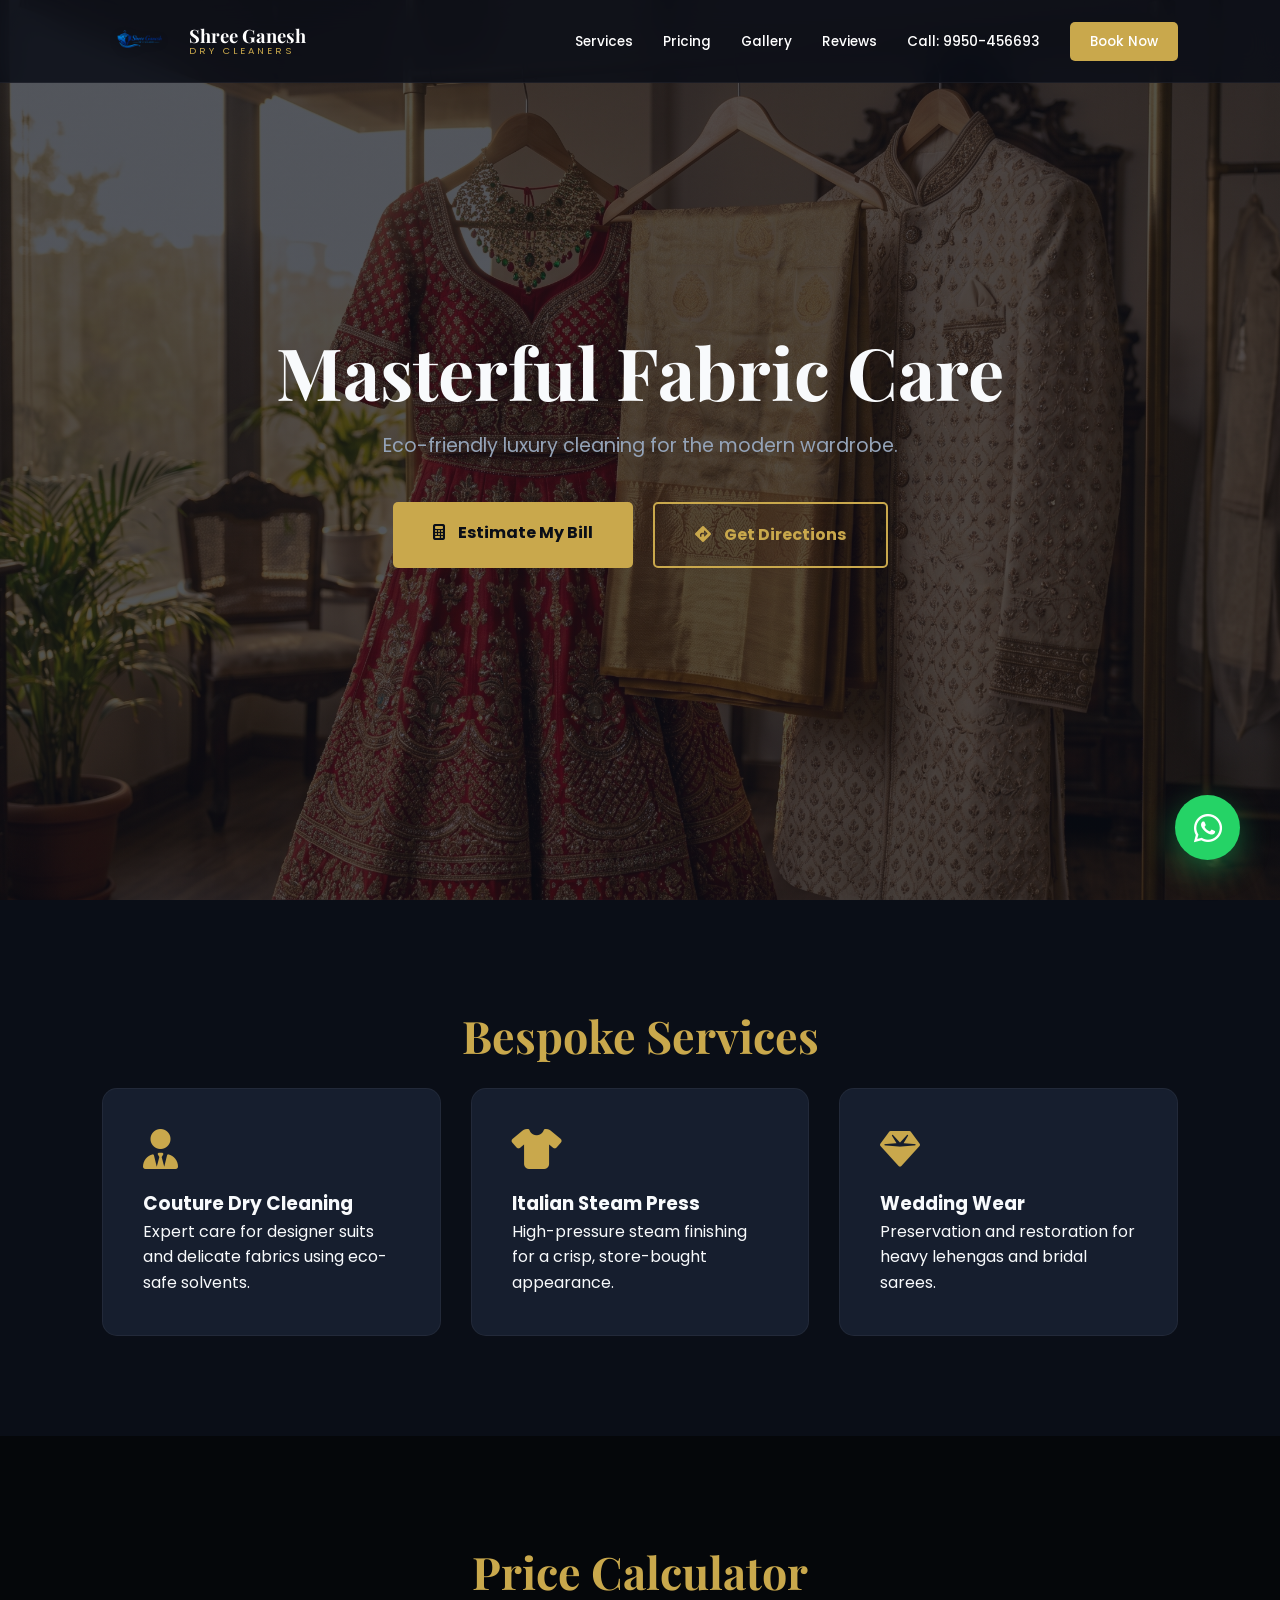
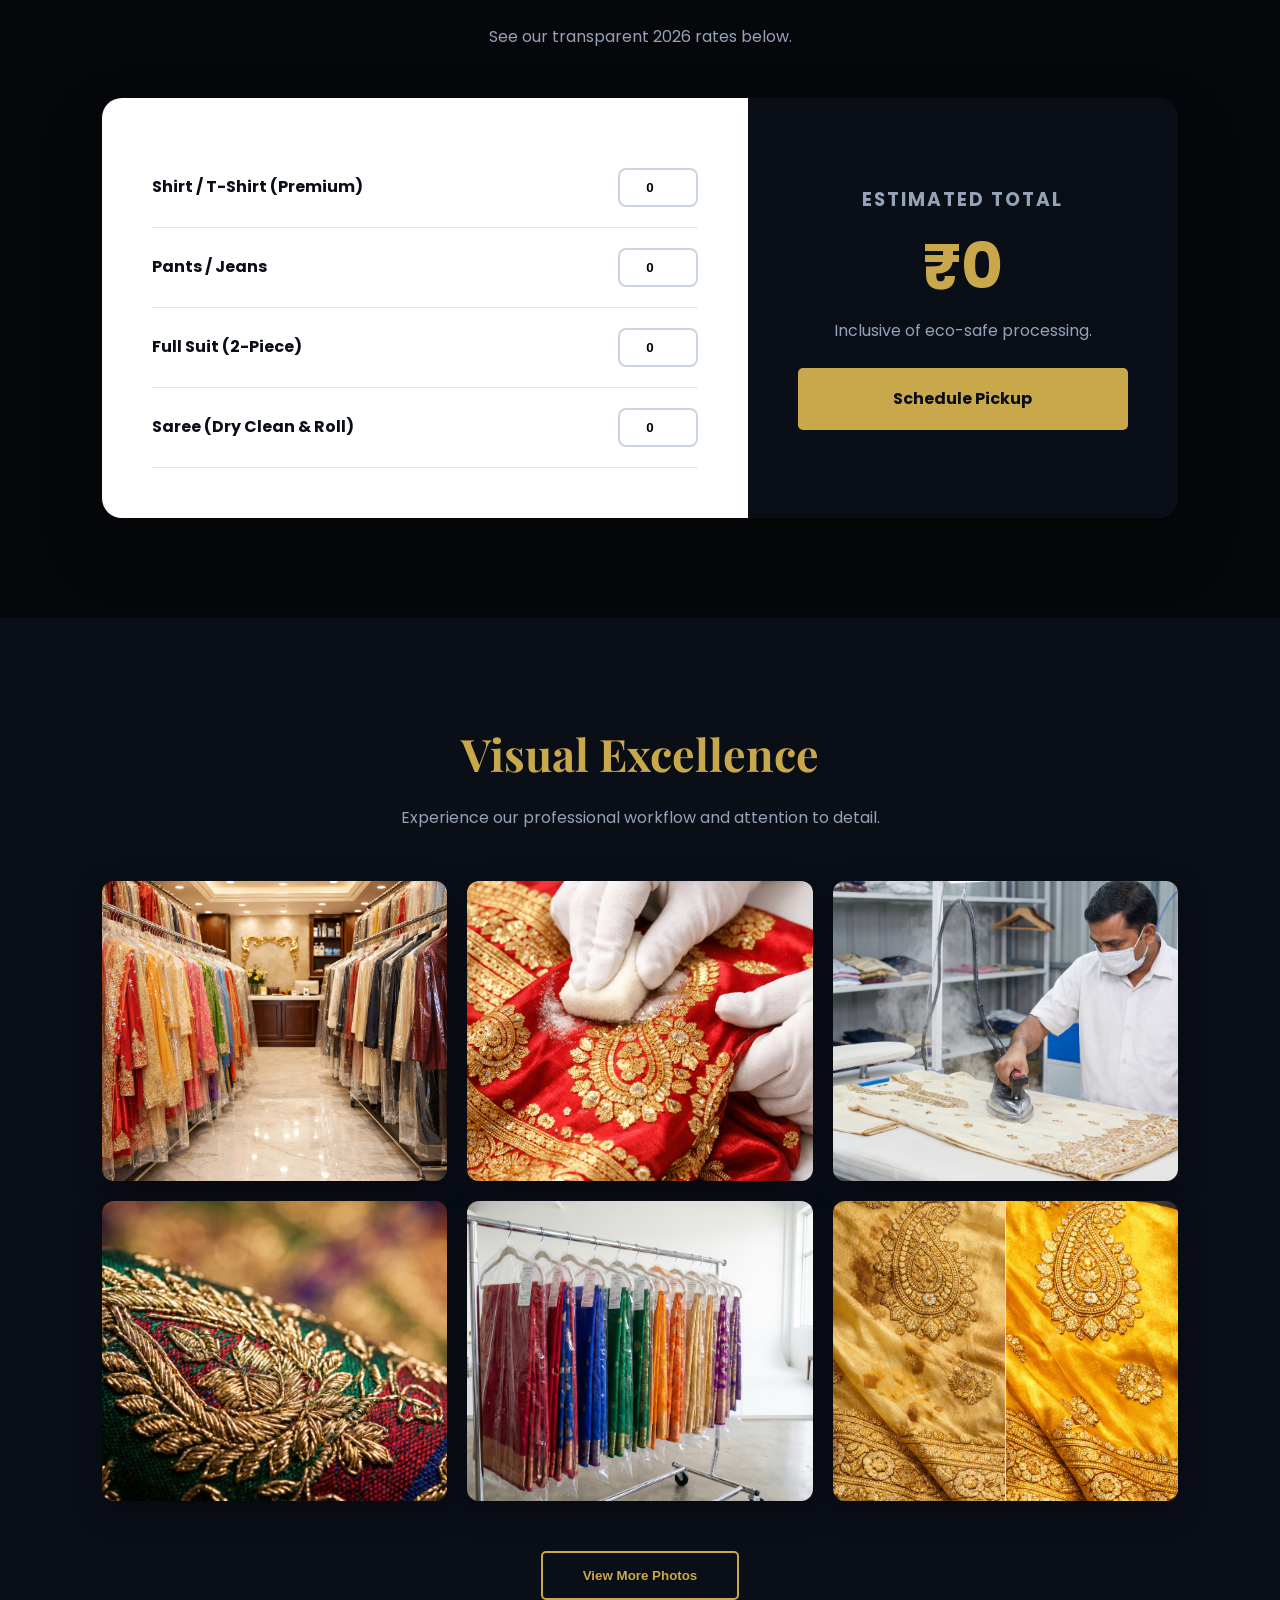
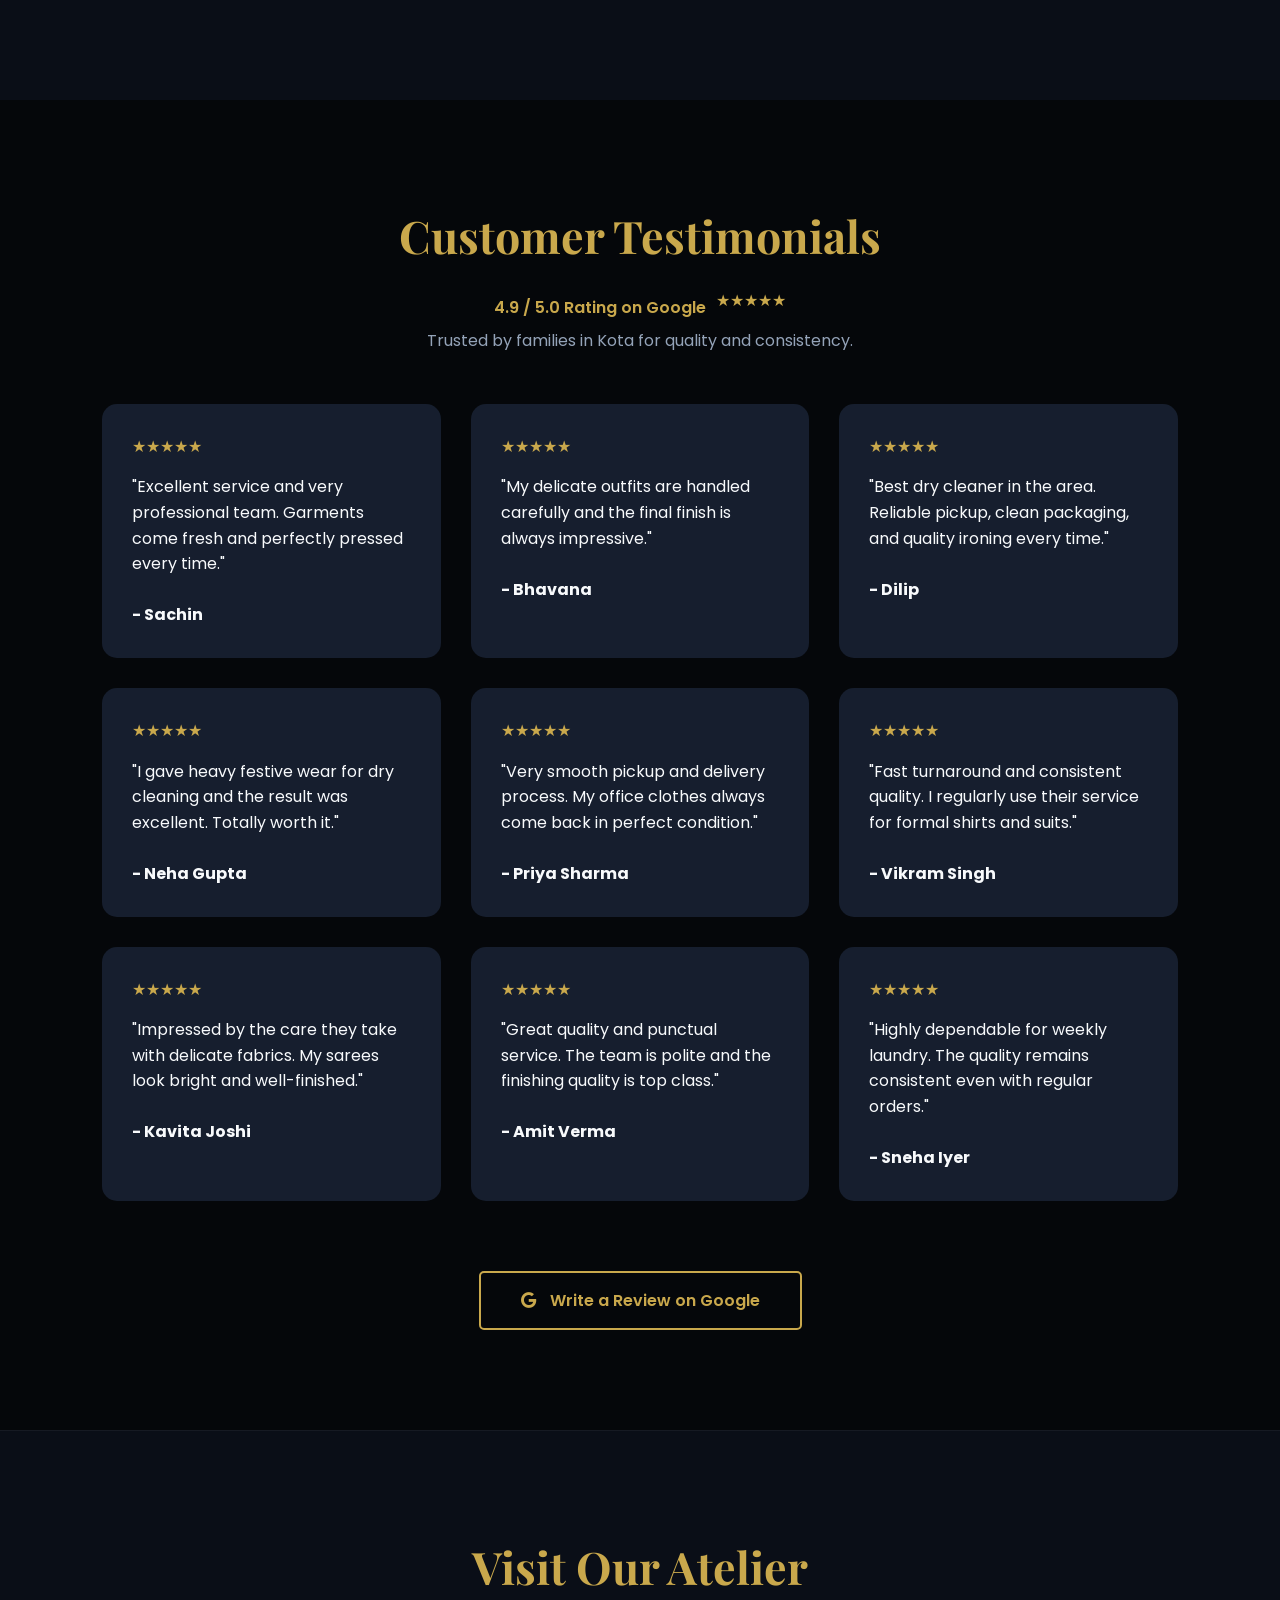
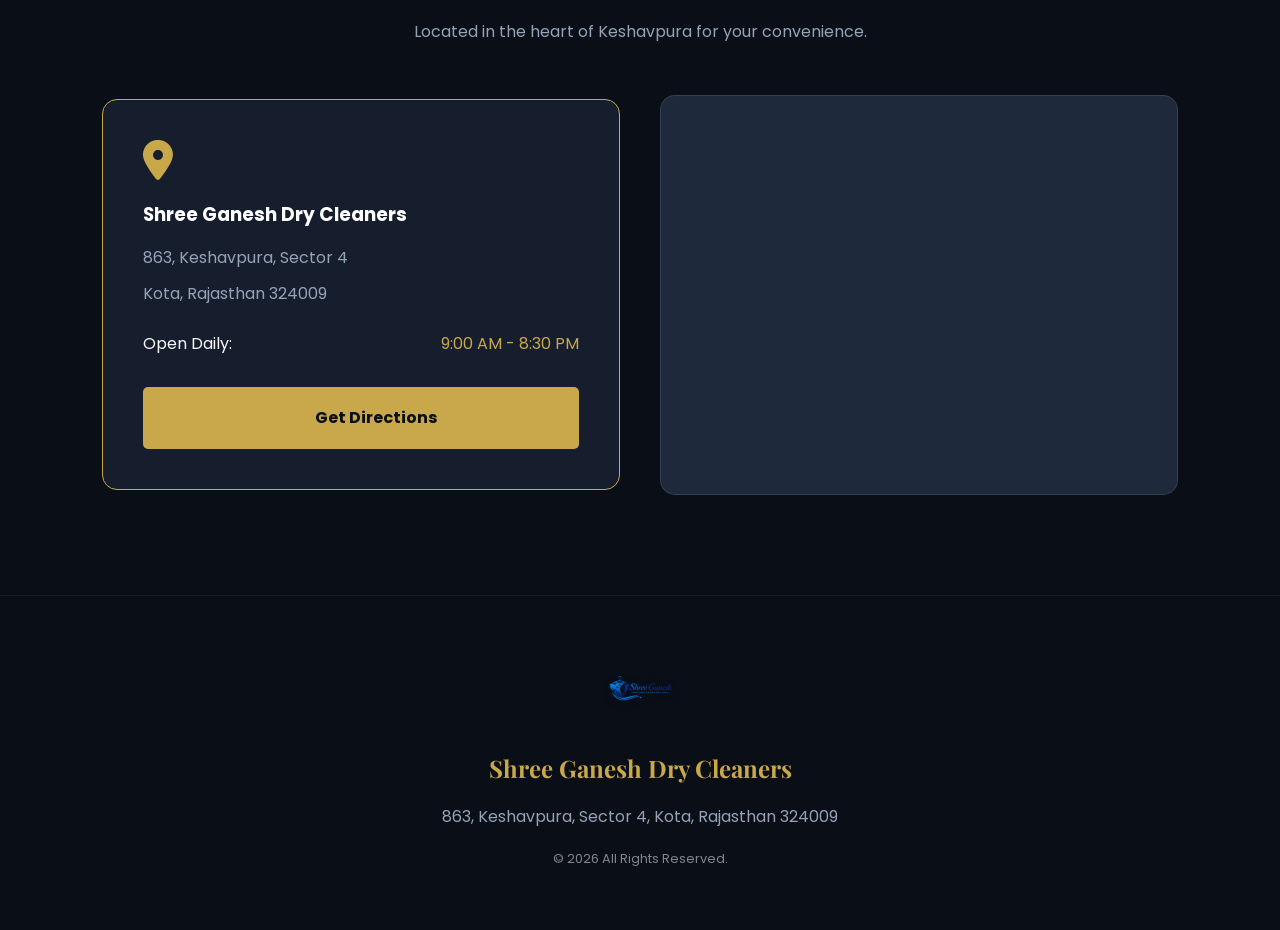
<file: index.html>
<!DOCTYPE html>
<html lang="en">
<head>
    <meta charset="UTF-8">
    <meta name="viewport" content="width=device-width, initial-scale=1.0">
    <title>Shree Ganesh Dry Cleaners | Luxury Fabric Care in Kota</title>
    <meta name="description" content="Shree Ganesh Dry Cleaners in Keshavpura, Kota — eco-friendly luxury dry cleaning, steam pressing, and wedding wear care. Free pickup & delivery.">
    <meta property="og:title" content="Shree Ganesh Dry Cleaners | Luxury Fabric Care">
    <meta property="og:description" content="Eco-friendly luxury dry cleaning in Keshavpura, Kota. Premium suit care, saree cleaning, and doorstep service.">
    <meta property="og:type" content="website">
    <meta property="og:url" content="https://shreeganeshdrycleaners.com">
    <meta property="og:locale" content="en_IN">
    <link rel="canonical" href="https://shreeganeshdrycleaners.com">
    <link rel="icon" href="data:image/svg+xml,<svg xmlns='http://www.w3.org/2000/svg' viewBox='0 0 100 100'><text y='.9em' font-size='90'>👔</text></svg>">

    <link href="https://fonts.googleapis.com/css2?family=Playfair+Display:wght@700&family=Poppins:wght@300;400;500;600&display=swap" rel="stylesheet">
    <link rel="stylesheet" href="https://cdnjs.cloudflare.com/ajax/libs/font-awesome/6.4.0/css/all.min.css">

    <script type="application/ld+json">
    {
        "@context": "https://schema.org",
        "@type": "LocalBusiness",
        "name": "Shree Ganesh Dry Cleaners",
        "image": "logo.png",
        "url": "https://shreeganeshdrycleaners.com",
        "telephone": "+919950456693",
        "address": {
            "@type": "PostalAddress",
            "streetAddress": "863, Keshavpura, Sector 4",
            "addressLocality": "Kota",
            "addressRegion": "Rajasthan",
            "postalCode": "324009",
            "addressCountry": "IN"
        },
        "openingHours": "Mo-Su 09:00-20:30",
        "aggregateRating": {
            "@type": "AggregateRating",
            "ratingValue": "4.9",
            "bestRating": "5",
            "ratingCount": "120"
        },
        "areaServed": "Kota, Rajasthan",
        "priceRange": "₹₹"
    }
    </script>

    <style>
        :root {
            --primary: #0a0e17;
            --secondary: #161e2e;
            --accent: #c9a84c;
            --text-light: #f8fafc;
            --text-muted: #94a3b8;
            --white: #ffffff;
            --transition: all 0.5s cubic-bezier(0.165, 0.84, 0.44, 1);
        }

        * { margin: 0; padding: 0; box-sizing: border-box; }
        html { scroll-behavior: smooth; }
        body { font-family: 'Poppins', sans-serif; background: var(--primary); color: var(--text-light); line-height: 1.6; }

        .section { padding: 100px 8%; }
        .title-gold { font-family: 'Playfair Display', serif; color: var(--accent); font-size: 2.8rem; margin-bottom: 1rem; }
        .subtitle { color: var(--text-muted); max-width: 600px; margin: 0 auto 3rem; text-align: center; }

        .img-wrapper {
            overflow: hidden;
            border-radius: 15px;
            position: relative;
            width: 100%;
            background: #1e293b;
        }

        .cover-media {
            width: 100%;
            height: 100%;
            object-fit: cover;
            display: block;
            transition: var(--transition);
        }
        .img-wrapper:hover .cover-media { transform: scale(1.08); }

        /* --- Navigation --- */
        nav {
            position: fixed; top: 0; width: 100%; padding: 16px 8%;
            display: flex; justify-content: space-between; align-items: center;
            background: rgba(10, 14, 23, 0.85); backdrop-filter: blur(15px);
            z-index: 1000; border-bottom: 1px solid rgba(255,255,255,0.05);
        }
        .logo {
            display: flex; align-items: center; gap: 12px; text-decoration: none;
        }
        .brand-logo {
            height: 50px; width: auto; object-fit: contain;
            filter: drop-shadow(0 2px 4px rgba(0,0,0,0.2));
            transition: var(--transition);
        }
        .logo:hover .brand-logo { transform: scale(1.05); }
        .logo-text { line-height: 1.1; }
        .logo-title { display: block; font-family: 'Playfair Display', serif; color: var(--white); font-size: 1.15rem; font-weight: 700; }
        .logo-subtitle { display: block; color: var(--accent); font-size: 0.6rem; letter-spacing: 3px; text-transform: uppercase; }

        .nav-links { display: flex; gap: 30px; list-style: none; align-items: center; }
        .nav-links a { color: var(--white); text-decoration: none; font-size: 0.85rem; font-weight: 500; transition: 0.3s; }
        .nav-links a:hover { color: var(--accent); }

        .btn-gold {
            background: var(--accent); color: var(--primary); font-weight: 700;
            border-radius: 5px; text-decoration: none; transition: var(--transition); font-size: 0.85rem;
        }
        .btn-gold:hover { background: var(--white); transform: translateY(-2px); }

        .hamburger {
            display: none; background: none; border: none; color: var(--white);
            font-size: 1.6rem; cursor: pointer; padding: 4px;
        }

        /* --- Hero --- */
        .hero {
            height: 100vh; display: flex; align-items: center; justify-content: center;
            background: linear-gradient(rgba(10, 14, 23, 0.7), rgba(10, 14, 23, 0.7)),
                        url('A_beautiful_collection_of_premium_202605100117.jpeg');
            background-size: cover; background-position: center; text-align: center;
        }
        .hero-box h1 { font-family: 'Playfair Display', serif; font-size: clamp(2.5rem, 6vw, 4.5rem); line-height: 1.1; margin-bottom: 20px; }
        .hero-box p { font-size: 1.2rem; color: var(--text-muted); margin-bottom: 40px; }
        .cta-gold {
            background: var(--accent); color: var(--primary); padding: 18px 40px;
            border-radius: 5px; text-decoration: none; font-weight: 700; transition: var(--transition);
            display: inline-block;
        }
        .cta-gold:hover { background: var(--white); transform: translateY(-5px); }
        .btn-outline-gold {
            border: 2px solid var(--accent); color: var(--accent); background: transparent;
            padding: 15px 40px; font-weight: 600; cursor: pointer;
            border-radius: 5px; margin-top: 20px; display: inline-block; text-decoration: none;
            transition: var(--transition);
        }
        .btn-outline-gold:hover { background: var(--accent); color: var(--primary); }

        /* --- Services --- */
        .grid-3 { display: grid; grid-template-columns: repeat(auto-fit, minmax(300px, 1fr)); gap: 30px; }
        .service-card { background: var(--secondary); padding: 40px; border-radius: 15px; border: 1px solid rgba(255,255,255,0.05); }
        .service-card i { font-size: 2.5rem; color: var(--accent); margin-bottom: 20px; display: block; }

        /* --- Gallery --- */
        .gallery-grid {
            display: grid;
            grid-template-columns: repeat(auto-fit, minmax(300px, 1fr));
            gap: 20px;
            margin-bottom: 30px;
        }
        .gallery-item {
            height: 300px;
            position: relative;
            overflow: hidden;
            border-radius: 12px;
            background: #1a1a1a;
            box-shadow: 0 10px 30px rgba(0,0,0,0.3);
        }
        .gallery-item .cover-media {
            width: 100%; height: 100%; object-fit: cover;
            transition: transform 0.6s ease;
        }
        .gallery-item:hover .cover-media { transform: scale(1.1); }
        .gallery-caption {
            position: absolute; bottom: 0; left: 0; right: 0;
            padding: 20px;
            background: linear-gradient(transparent, rgba(0,0,0,0.9));
            color: var(--accent); font-weight: 600;
            transform: translateY(100%);
            transition: transform 0.4s ease;
        }
        .gallery-item:hover .gallery-caption { transform: translateY(0); }
        .gallery-item.hidden { display: none; }

        /* --- Calculator --- */
        .calc-container {
            background: var(--secondary); border-radius: 20px; overflow: hidden;
            display: grid; grid-template-columns: 1.2fr 0.8fr;
            box-shadow: 0 30px 60px rgba(0,0,0,0.3);
        }
        .calc-form { padding: 50px; background: var(--white); color: var(--primary); }
        .calc-display { padding: 50px; background: var(--primary); text-align: center; display: flex; flex-direction: column; justify-content: center; }
        .price-row { display: flex; justify-content: space-between; align-items: center; padding: 20px 0; border-bottom: 1px solid #e2e8f0; }
        .qty-input { width: 80px; padding: 10px; border: 2px solid #cbd5e1; border-radius: 8px; text-align: center; font-weight: 600; }
        .total-number { font-size: 4rem; color: var(--accent); font-weight: 700; }

        /* --- Reviews --- */
        .review-card { background: var(--secondary); padding: 30px; border-radius: 15px; position: relative; }
        .stars { color: var(--accent); margin-bottom: 15px; }

        /* --- Floating WhatsApp --- */
        .wa-float {
            position: fixed; bottom: 40px; right: 40px; background: #25d366; color: white;
            width: 65px; height: 65px; border-radius: 50%; display: grid; place-items: center;
            font-size: 2rem; box-shadow: 0 10px 30px rgba(37, 211, 102, 0.4); z-index: 2000; text-decoration: none;
        }

        /* --- Footer --- */
        .footer-logo { height: 70px; margin-bottom: 16px; }

        /* --- Responsive --- */
        @media (max-width: 900px) {
            .hamburger { display: block; }
            .nav-links {
                display: none; position: absolute; top: 100%; left: 0; width: 100%;
                flex-direction: column; gap: 0;
                background: rgba(10, 14, 23, 0.95); backdrop-filter: blur(15px);
                border-bottom: 1px solid rgba(255,255,255,0.05);
            }
            .nav-links.open { display: flex; }
            .nav-links li { width: 100%; }
            .nav-links a { display: block; padding: 16px 8%; border-bottom: 1px solid rgba(255,255,255,0.05); }
            .nav-links .btn-gold { margin: 16px 8%; display: inline-block; }

            .calc-container { grid-template-columns: 1fr; }
            #location .two-col { grid-template-columns: 1fr; }
        }
    </style>
</head>
<body>

<nav id="navbar">
    <a href="#" class="logo">
        <img src="logo.png" alt="Shree Ganesh Dry Cleaners Logo" class="brand-logo" loading="lazy">
        <div class="logo-text">
            <span class="logo-title">Shree Ganesh</span>
            <span class="logo-subtitle">Dry Cleaners</span>
        </div>
    </a>
    <button class="hamburger" id="hamburger-btn" aria-label="Toggle navigation menu">
        <i class="fas fa-bars"></i>
    </button>
    <ul class="nav-links" id="nav-links">
        <li><a href="#services">Services</a></li>
        <li><a href="#calculator">Pricing</a></li>
        <li><a href="#gallery">Gallery</a></li>
        <li><a href="#reviews">Reviews</a></li>
        <li><a href="tel:9950456693">Call: 9950-456693</a></li>
        <li><a href="https://wa.me/919950456693" class="btn-gold" style="padding: 10px 20px;">Book Now</a></li>
    </ul>
</nav>

<section class="hero">
    <div class="hero-box">
        <h1>Masterful Fabric Care</h1>
        <p>Eco-friendly luxury cleaning for the modern wardrobe.</p>
        <div class="btn-group" style="display: flex; gap: 20px; flex-wrap: wrap; justify-content: center;">
            <a href="#calculator" class="cta-gold">
                <i class="fas fa-calculator" style="margin-right: 10px;"></i>
                Estimate My Bill
            </a>
            <a href="https://www.google.com/maps/dir//SHREE+GANESH+DRY+CLEANERS+863,+Keshavpura,+sec+4+Kota,+Rajasthan+324009"
               target="_blank" class="cta-gold" style="background: transparent; border: 2px solid var(--accent); color: var(--accent);">
                <i class="fas fa-directions" style="margin-right: 10px;"></i>
                Get Directions
            </a>
        </div>
    </div>
</section>

<section class="section" id="services">
    <h2 class="title-gold" style="text-align: center;">Bespoke Services</h2>
    <div class="grid-3">
        <div class="service-card">
            <i class="fas fa-user-tie"></i>
            <h3>Couture Dry Cleaning</h3>
            <p>Expert care for designer suits and delicate fabrics using eco-safe solvents.</p>
        </div>
        <div class="service-card">
            <i class="fas fa-shirt"></i>
            <h3>Italian Steam Press</h3>
            <p>High-pressure steam finishing for a crisp, store-bought appearance.</p>
        </div>
        <div class="service-card">
            <i class="fas fa-gem"></i>
            <h3>Wedding Wear</h3>
            <p>Preservation and restoration for heavy lehengas and bridal sarees.</p>
        </div>
    </div>
</section>

<section class="section" id="calculator" style="background: #05070a;">
    <h2 class="title-gold" style="text-align: center;">Price Calculator</h2>
    <p class="subtitle">See our transparent 2026 rates below.</p>

    <div class="calc-container">
        <div class="calc-form">
            <div class="price-row">
                <strong>Shirt / T-Shirt (Premium)</strong>
                <input type="number" class="qty-input calc-input" data-price="30" value="0" min="0">
            </div>
            <div class="price-row">
                <strong>Pants / Jeans</strong>
                <input type="number" class="qty-input calc-input" data-price="32.5" value="0" min="0">
            </div>
            <div class="price-row">
                <strong>Full Suit (2-Piece)</strong>
                <input type="number" class="qty-input calc-input" data-price="87.5" value="0" min="0">
            </div>
            <div class="price-row">
                <strong>Saree (Dry Clean & Roll)</strong>
                <input type="number" class="qty-input calc-input" data-price="75" value="0" min="0">
            </div>
        </div>
        <div class="calc-display">
            <h3 style="color: var(--text-muted); text-transform: uppercase; letter-spacing: 2px;">Estimated Total</h3>
            <div class="total-number">₹<span id="bill-total">0</span></div>
            <p style="color: var(--text-muted); margin-bottom: 25px;">Inclusive of eco-safe processing.</p>
            <a href="https://wa.me/919950456693" class="cta-gold">Schedule Pickup</a>
        </div>
    </div>
</section>

<section class="section" id="gallery">
    <div style="text-align: center; margin-bottom: 50px;">
        <h2 class="title-gold">Visual Excellence</h2>
        <p class="subtitle">Experience our professional workflow and attention to detail.</p>
    </div>

    <div class="gallery-grid" id="photo-grid">
        <div class="gallery-item">
            <img src="Copilot_20260510_010949.png" class="cover-media" alt="Premium suit care" loading="lazy">
            <div class="gallery-caption">Premium Suit Care</div>
        </div>
        <div class="gallery-item">
            <img src="Copilot_20260510_011331.png" class="cover-media" alt="Indian saree fabric care" loading="lazy">
            <div class="gallery-caption">Indian Saree Fabric Care</div>
        </div>
        <div class="gallery-item">
            <img src="Professional_laundry_worker_carefully_pressing_202605100118.jpeg" class="cover-media" alt="Steam pressing" loading="lazy">
            <div class="gallery-caption">Professional Steam Pressing</div>
        </div>
        <div class="gallery-item">
            <img src="Extreme_close-up_macro_photograph_of_202605100122.jpeg" class="cover-media" alt="Fabric quality inspection" loading="lazy">
            <div class="gallery-caption">Rigorous Quality Checks</div>
        </div>
        <div class="gallery-item">
            <img src="A_stunning_row_of_vibrant_202605100120.jpeg" class="cover-media" alt="Designer ethnic wear" loading="lazy">
            <div class="gallery-caption">Designer Ethnic Wear Care</div>
        </div>
        <div class="gallery-item">
            <img src="Copilot_20260510_011444.png" class="cover-media" alt="Premium fold and packaging" loading="lazy">
            <div class="gallery-caption">Premium Fold & Packaging</div>
        </div>

        <div class="gallery-item hidden">
            <img src="Copilot_20260510_011728.png" class="cover-media" alt="Expert saree rolling" loading="lazy">
            <div class="gallery-caption">Expert Saree Rolling</div>
        </div>
        <div class="gallery-item hidden">
            <img src="Happy_Indian_woman_in_her_202605100126.jpeg" class="cover-media" alt="Happy customer" loading="lazy">
            <div class="gallery-caption">Happy Customer</div>
        </div>
        <div class="gallery-item hidden">
            <img src="Professional_Indian_laundry_team_of_202605100123.jpeg" class="cover-media" alt="Professional laundry team" loading="lazy">
            <div class="gallery-caption">Our Professional Team</div>
        </div>
        <div class="gallery-item hidden">
            <img src="A_beautiful_collection_of_premium_202605100117.jpeg" class="cover-media" alt="Premium garment collection" loading="lazy">
            <div class="gallery-caption">Premium Garment Collection</div>
        </div>
    </div>

    <div style="text-align: center;">
        <button id="show-more-btn" class="btn-outline-gold">
            View More Photos
        </button>
    </div>
</section>

<section class="section" id="reviews" style="background: #05070a;">
    <div style="text-align: center; margin-bottom: 50px;">
        <h2 class="title-gold">Customer Testimonials</h2>
        <div style="display: flex; justify-content: center; align-items: center; gap: 10px; margin-top: 10px;">
            <span style="color: var(--accent); font-weight: 600;">4.9 / 5.0 Rating on Google</span>
            <div class="stars">★★★★★</div>
        </div>
        <p class="subtitle">Trusted by families in Kota for quality and consistency.</p>
    </div>

    <div class="grid-3">
        <div class="review-card">
            <div class="stars">★★★★★</div>
            <p>"Excellent service and very professional team. Garments come fresh and perfectly pressed every time."</p>
            <br><strong>- Sachin</strong>
        </div>
        <div class="review-card">
            <div class="stars">★★★★★</div>
            <p>"My delicate outfits are handled carefully and the final finish is always impressive."</p>
            <br><strong>- Bhavana</strong>
        </div>
        <div class="review-card">
            <div class="stars">★★★★★</div>
            <p>"Best dry cleaner in the area. Reliable pickup, clean packaging, and quality ironing every time."</p>
            <br><strong>- Dilip</strong>
        </div>
        <div class="review-card">
            <div class="stars">★★★★★</div>
            <p>"I gave heavy festive wear for dry cleaning and the result was excellent. Totally worth it."</p>
            <br><strong>- Neha Gupta</strong>
        </div>
        <div class="review-card">
            <div class="stars">★★★★★</div>
            <p>"Very smooth pickup and delivery process. My office clothes always come back in perfect condition."</p>
            <br><strong>- Priya Sharma</strong>
        </div>
        <div class="review-card">
            <div class="stars">★★★★★</div>
            <p>"Fast turnaround and consistent quality. I regularly use their service for formal shirts and suits."</p>
            <br><strong>- Vikram Singh</strong>
        </div>
        <div class="review-card">
            <div class="stars">★★★★★</div>
            <p>"Impressed by the care they take with delicate fabrics. My sarees look bright and well-finished."</p>
            <br><strong>- Kavita Joshi</strong>
        </div>
        <div class="review-card">
            <div class="stars">★★★★★</div>
            <p>"Great quality and punctual service. The team is polite and the finishing quality is top class."</p>
            <br><strong>- Amit Verma</strong>
        </div>
        <div class="review-card">
            <div class="stars">★★★★★</div>
            <p>"Highly dependable for weekly laundry. The quality remains consistent even with regular orders."</p>
            <br><strong>- Sneha Iyer</strong>
        </div>
    </div>

    <div style="text-align: center; margin-top: 50px;">
        <a href="https://search.google.com/local/writereview?placeid=ChIJMW1elsGEbzkRvKomDTQf5ps"
           target="_blank" class="btn-outline-gold">
           <i class="fab fa-google" style="margin-right: 10px;"></i>
           Write a Review on Google
        </a>
    </div>
</section>

<section class="section" id="location" style="background: var(--primary); border-top: 1px solid rgba(255,255,255,0.05);">
    <div style="text-align: center; margin-bottom: 50px;">
        <h2 class="title-gold">Visit Our Atelier</h2>
        <p class="subtitle">Located in the heart of Keshavpura for your convenience.</p>
    </div>

    <div class="two-col" style="display: grid; grid-template-columns: 1fr 1fr; gap: 40px; align-items: center;">
        <div class="service-card" style="background: var(--secondary); border: 1px solid var(--accent);">
            <i class="fas fa-location-dot"></i>
            <h3 style="color: var(--white); margin-bottom: 15px;">Shree Ganesh Dry Cleaners</h3>
            <p style="color: var(--text-muted); margin-bottom: 10px;">863, Keshavpura, Sector 4</p>
            <p style="color: var(--text-muted); margin-bottom: 25px;">Kota, Rajasthan 324009</p>

            <div style="margin-bottom: 30px;">
                <div style="display: flex; justify-content: space-between; margin-bottom: 8px;">
                    <span>Open Daily:</span>
                    <span style="color: var(--accent);">9:00 AM - 8:30 PM</span>
                </div>
            </div>

            <a href="https://www.google.com/maps/dir/?api=1&destination=SHREE+GANESH+DRY+CLEANERS+Keshavpura+Kota"
               target="_blank" class="cta-gold" style="width: 100%; text-align: center;">
               <i class="fas fa-directions" style="font-size: 1rem; display: inline; margin-right: 10px;"></i>
               Get Directions
            </a>
        </div>

        <div class="img-wrapper" style="height: 400px; border: 1px solid rgba(255,255,255,0.1);">
            <iframe
                src="https://www.google.com/maps/embed?pb=!1m18!1m12!1m3!1d3611.8341675204484!2d75.832107775957!3d25.1412891!2m3!1f0!2f0!3f0!3m2!1i1024!2i768!4f13.1!3m3!1m2!1s0x396f85c196596d31%3A0x9be61f340d262ab3!2sSHREE%20GANESH%20DRY%20CLEANERS!5e0!3m2!1sen!2sin!4v1715424000000!5m2!1sen!2sin"
                width="100%" height="100%" style="border:0;" allowfullscreen="" loading="lazy" referrerpolicy="no-referrer-when-downgrade">
            </iframe>
        </div>
    </div>
</section>

<footer style="padding: 60px 8%; text-align: center; border-top: 1px solid rgba(255,255,255,0.05);">
    <img src="logo.png" alt="Shree Ganesh Logo" class="brand-logo footer-logo" loading="lazy">
    <h2 class="title-gold" style="font-size: 1.5rem;">Shree Ganesh Dry Cleaners</h2>
    <p style="color: var(--text-muted);">863, Keshavpura, Sector 4, Kota, Rajasthan 324009</p>
    <p style="margin-top: 20px; font-size: 0.8rem; opacity: 0.5;">&copy; 2026 All Rights Reserved.</p>
</footer>

<a href="https://wa.me/919950456693" class="wa-float" target="_blank" aria-label="Chat on WhatsApp">
    <i class="fab fa-whatsapp"></i>
</a>

<script>
    function updateTotal() {
        let total = 0;
        document.querySelectorAll('.qty-input').forEach(function(input) {
            total += (parseFloat(input.getAttribute('data-price')) * (parseInt(input.value) || 0));
        });
        document.getElementById('bill-total').innerText = total.toLocaleString('en-IN', {minimumFractionDigits: 2});
    }

    document.querySelectorAll('.calc-input').forEach(function(input) {
        input.addEventListener('input', updateTotal);
    });

    (function() {
        var btn = document.getElementById('show-more-btn');
        if (btn) {
            btn.addEventListener('click', function() {
                var hiddenPhotos = document.querySelectorAll('.gallery-item.hidden');
                var isOpening = btn.innerText.includes('More');
                hiddenPhotos.forEach(function(photo) {
                    photo.classList.toggle('hidden');
                });
                btn.innerText = isOpening ? 'Show Less' : 'View More Photos';
                if (isOpening) window.scrollBy(0, 300);
            });
        }
    })();

    (function() {
        var hamburger = document.getElementById('hamburger-btn');
        var navLinks = document.getElementById('nav-links');
        if (hamburger && navLinks) {
            hamburger.addEventListener('click', function() {
                navLinks.classList.toggle('open');
                var icon = hamburger.querySelector('i');
                if (icon) {
                    icon.className = navLinks.classList.contains('open') ? 'fas fa-times' : 'fas fa-bars';
                }
            });
            navLinks.querySelectorAll('a').forEach(function(link) {
                link.addEventListener('click', function() {
                    navLinks.classList.remove('open');
                    var icon = hamburger.querySelector('i');
                    if (icon) icon.className = 'fas fa-bars';
                });
            });
        }
    })();
</script>
</body>
</html>
</file>
